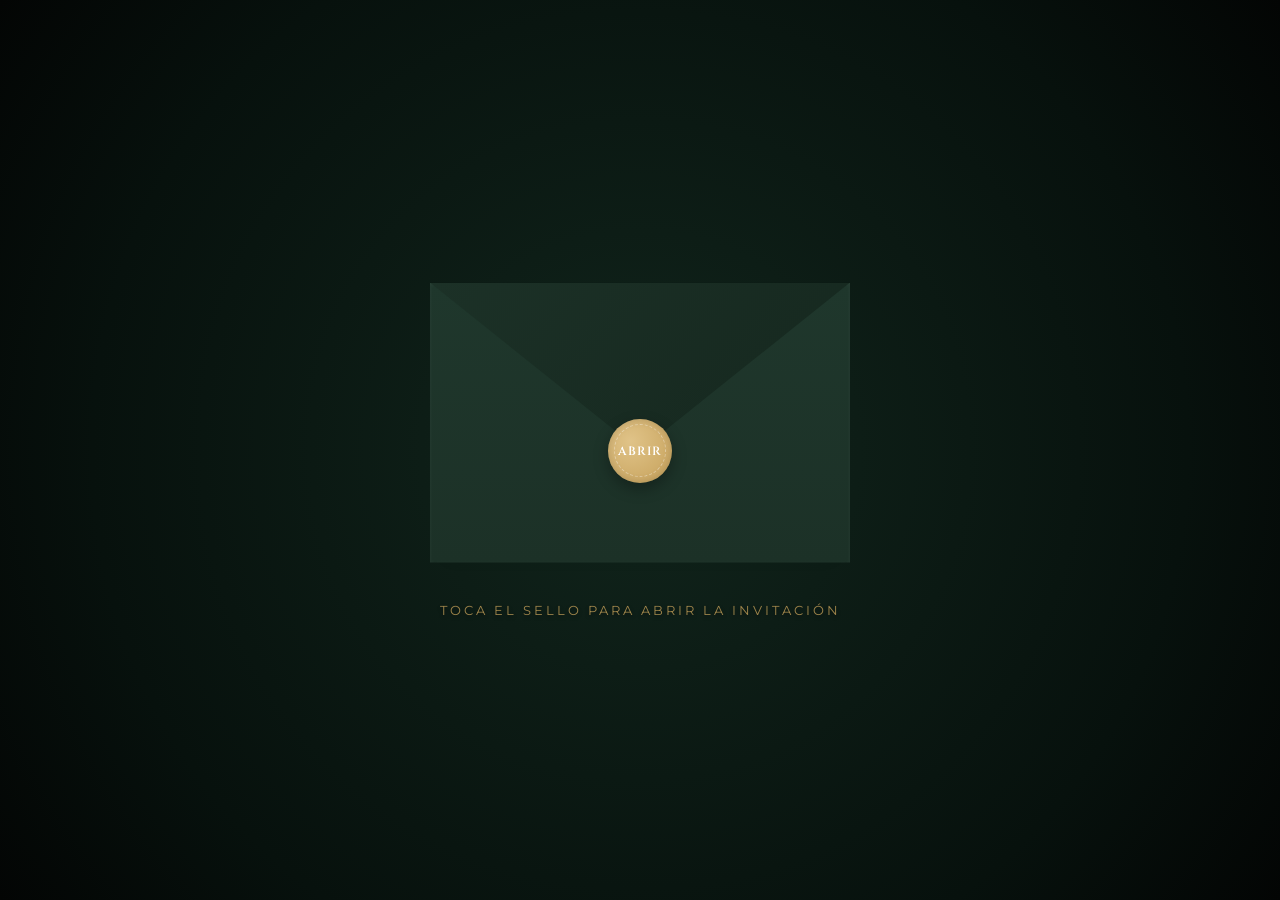
<file: index.html>
<!DOCTYPE html>
<html lang="es">
<head>
    <meta charset="UTF-8">
    <meta name="viewport" content="width=device-width, initial-scale=1.0">
    <title>Nuestra Invitación de Boda — Martha & Juan</title>
    <meta property="og:type" content="website" />
     <meta property="og:title" content="¡Nos Casamos! Martha & Juan 🤍" />
     <meta property="og:description" content="Te invitamos a compartir con nosotros el día más importante de nuestras vidas. Da clic para abrir tu sobre digital." />
     <meta property="og:url" content="https://yobani144-stack.github.io/celebraciones/" />
     <meta property="og:image" content="https://yobani144-stack.github.io/celebraciones/img/portada.jpeg" />
     <meta property="og:image:width" content="1200" />
    <meta property="og:image:height" content="630" />
    <meta property="og:image:type" content="image/jpeg" />
    
    <!-- Fuentes Elegantes -->
    <link href="https://fonts.googleapis.com/css2?family=Cinzel:wght@400;600&family=Montserrat:wght@300;400;500&display=swap" rel="stylesheet">
    
    <!-- Estilos Globales -->
    <link rel="stylesheet" href="css/globales.css">
</head>
<body>

    <!-- Contenedor dinámico donde JavaScript inyectará el sobre -->
    <div id="app-invitacion"></div>

    <!-- Contenedor del contenido real de la boda (oculto al inicio) -->
    <main id="main-content" class="main-oculto">
        <!-- Las siguientes secciones se cargarán aquí más adelante -->
    </main>

    <!-- Orquestador Principal -->
   <script type="module" src="js/app.js"></script>
   <!--  <script src="js/app.js" defer></script> -->
   
</body>
</html>
</file>
<file: css/globales.css>
:root {
    --color-primario: #1c3127;   /* Verde botella / eucalipto oscuro */
    --color-oro: #c5a059;       /* Dorado mate, no chillón */
    --color-crema: #fbf9f5;     /* Fondo de papel fino texturizado */
    --texto-oscuro: #2c2c2c;
    
    --fuente-titulos: 'Cinzel', serif;
    --fuente-cuerpo: 'Montserrat', sans-serif;
}

* {
    box-sizing: border-box;
    margin: 0;
    padding: 0;
}

body, html {
    width: 100%;
    height: 100%;
    background-color: var(--color-crema);
    font-family: var(--fuente-cuerpo);
    overflow: hidden; /* Bloqueamos scroll durante la fase del sobre */
  /* background-image: url('../img/verde.jpeg');*/

}

.main-oculto {
    display: none;
    opacity: 0;
}
</file>
